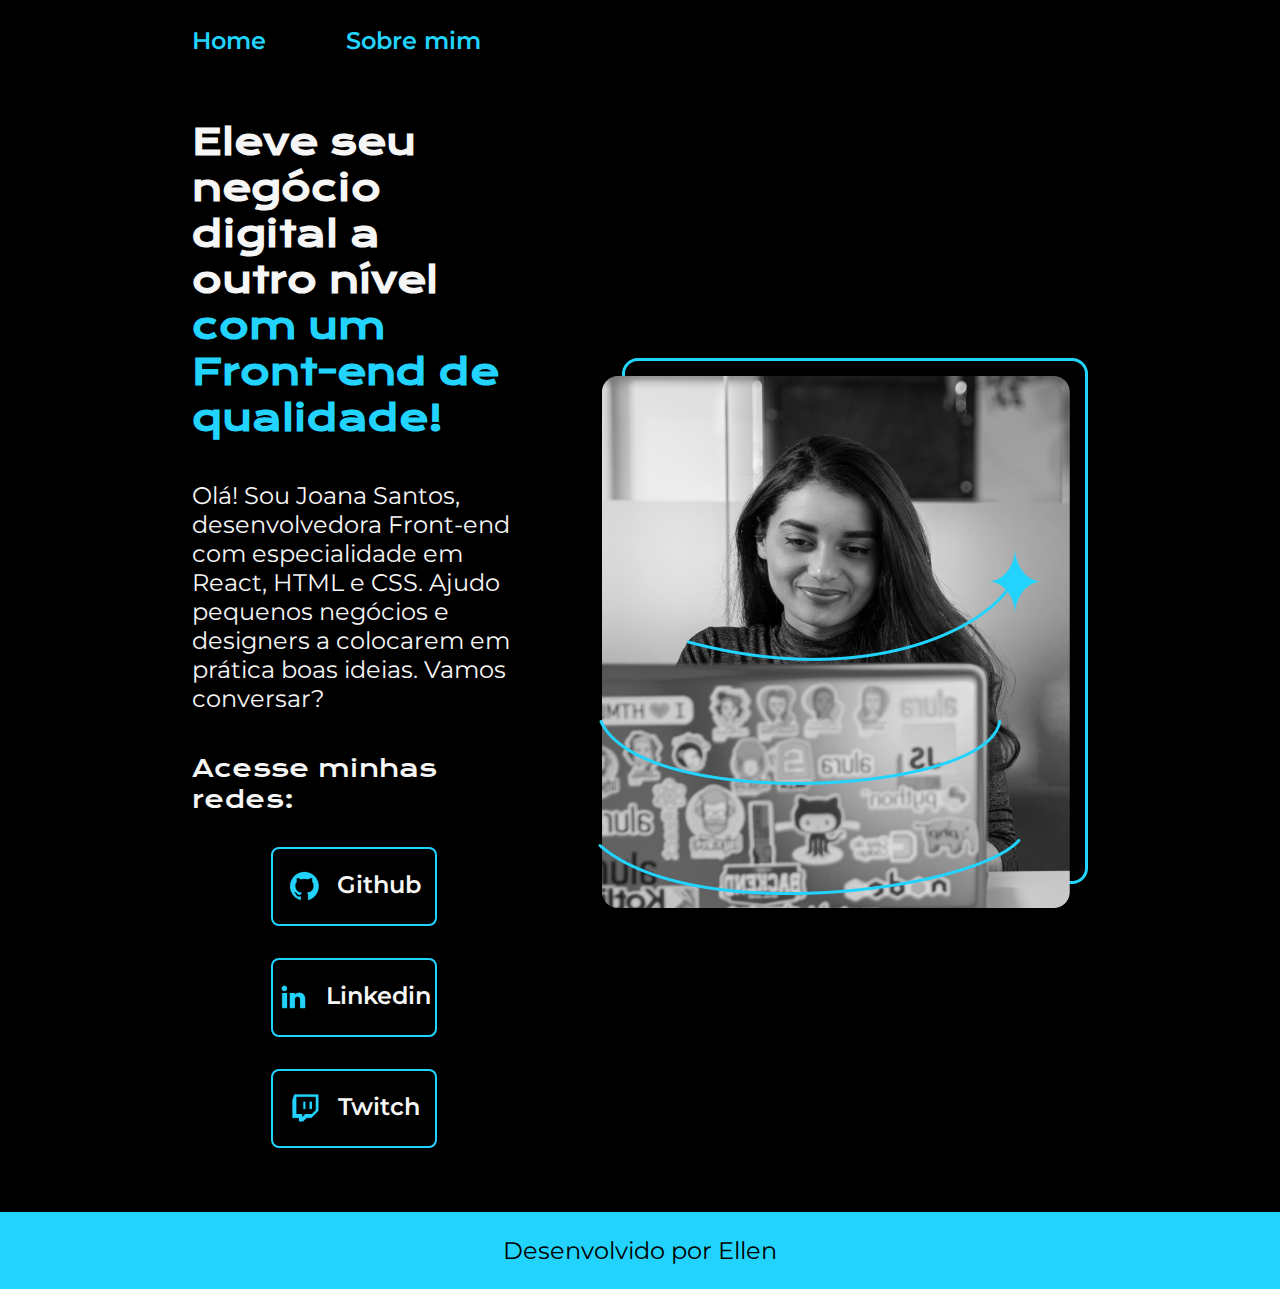
<file: index.html>
<!DOCTYPE html>
<html lang="pt-br">
<head>
    <meta charset="UTF-8">
    <meta http-equiv="X-UA-Compatible" content="IE=edge">
    <meta name="viewport" content="width=device-width, initial-scale=1.0">
    <title>Portfolio</title>
    <link rel="stylesheet" href="./styles/style.css">
</head>
<body>
    <header class="cabecalho">
        <nav class="cabecalho__menu">
            <a class="cabecalho__menu__link" href="index.html">Home</a>
            <a class="cabecalho__menu__link" href="about.html">Sobre mim</a>
        </nav>
    </header>
    <main class="apresentacao">
        <section class="apresentacao__conteudo">
            <h1 class="apresentacao__conteudo__titulo">Eleve seu negócio digital a outro nível<strong class="titulo-destaque"> com um Front-end de qualidade!</strong></h1>
            <p class="apresentacao__conteudo__paragrafo">Olá! Sou Joana Santos, desenvolvedora Front-end com especialidade em React, HTML e CSS. Ajudo pequenos negócios e designers a colocarem em prática boas ideias. Vamos conversar?</p>
            <div class="apresentacao__links">
                <h2 class="apresentacao__links__subtitulo">Acesse minhas redes:</h2>
                <a class="apresentacao__links__botao" href="https://github.com">
                    <img src="./assets/github.png">
                    Github
                </a>
                <a class="apresentacao__links__botao" href="https://linkedin.com">
                    <img src="./assets/linkedin.png">
                    Linkedin
                </a>
                <a class="apresentacao__links__botao" href="https://twitch.tv">
                    <img src="./assets/twitch.png">
                    Twitch
                </a>
            </div>
        </section>
        <img src="./assets/imagem.png" alt="Foto da Joana Santos programando">
    </main>
    <footer class="rodape">
        <p>Desenvolvido por Ellen</p>
    </footer>
</body>
</html>
</file>
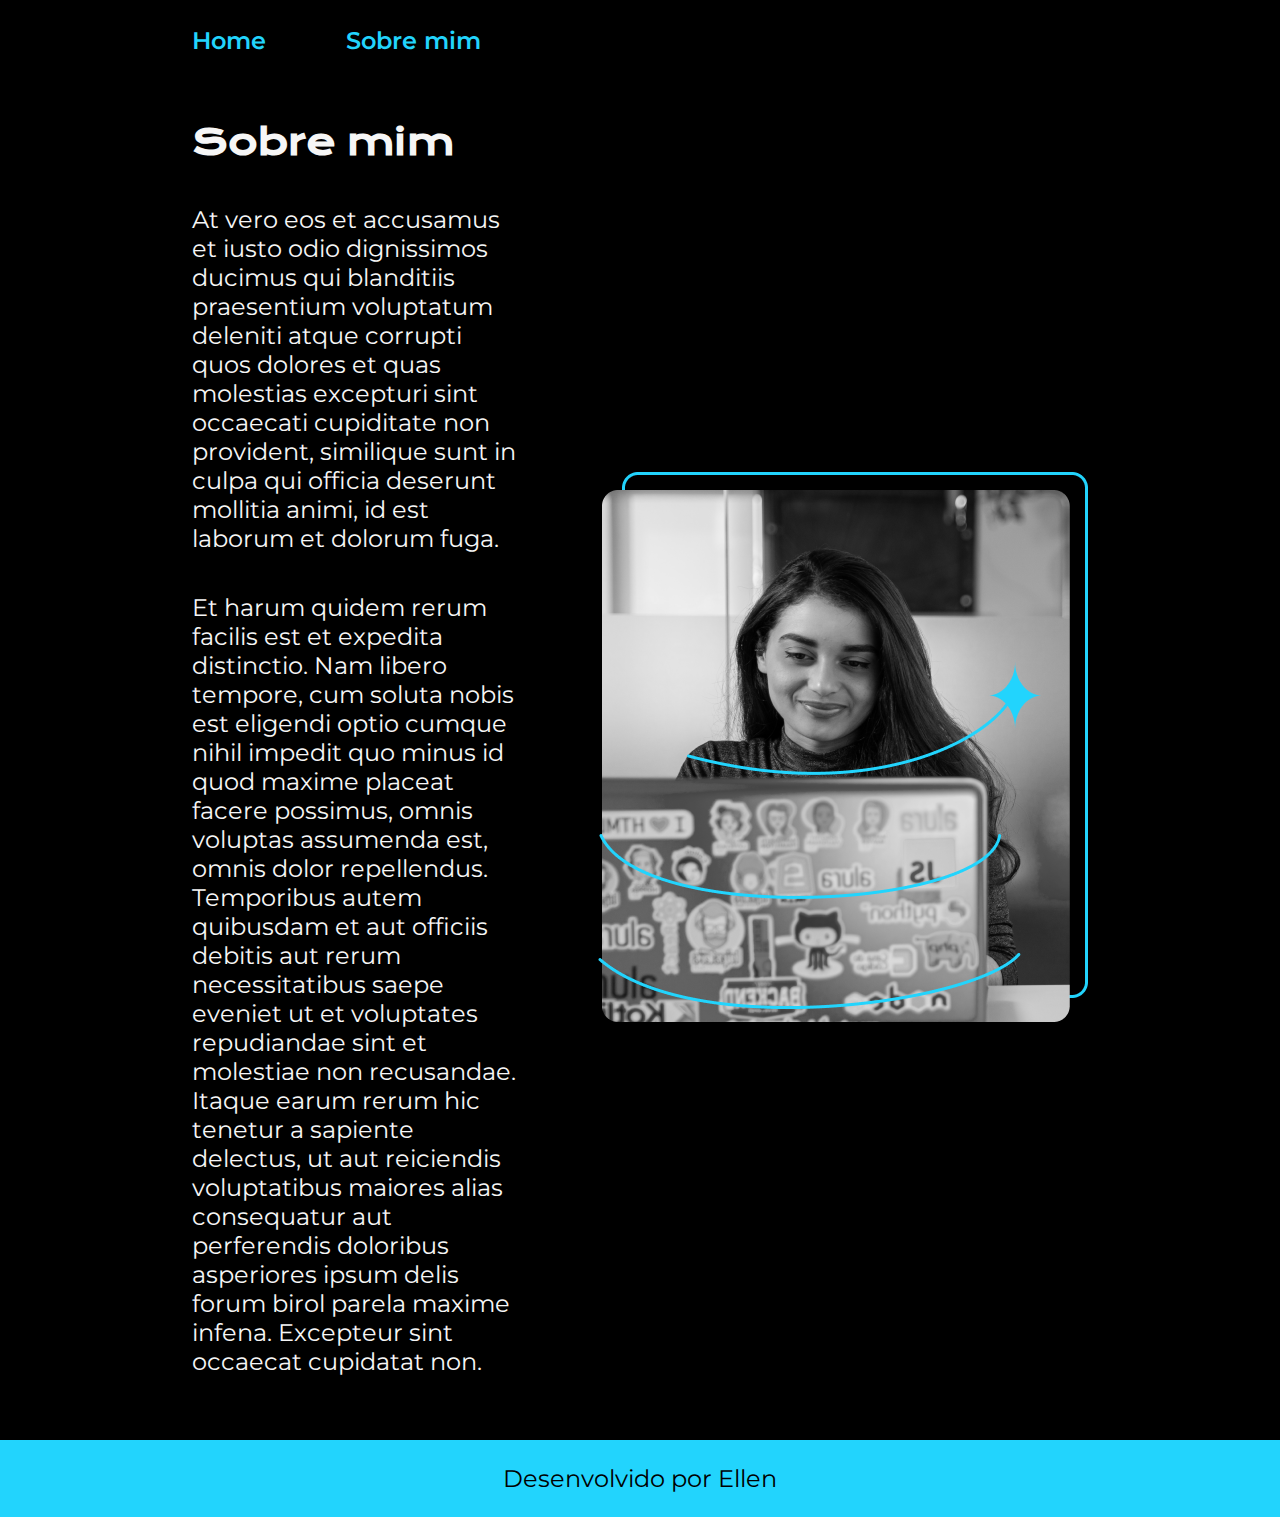
<file: about.html>
<!DOCTYPE html>
<html lang="pt-br">
<head>
    <meta charset="UTF-8">
    <meta name="viewport" content="width=device-width, initial-scale=1.0">
    <title>Sobre mim</title>
    <link rel="stylesheet" href="./styles/style.css">
</head>
<body>
    <header class="cabecalho">
        <nav class="cabecalho__menu">
            <a class="cabecalho__menu__link" href="index.html">Home</a>
            <a class="cabecalho__menu__link" href="about.html">Sobre mim</a>
        </nav>
    </header>

    <main class="apresentacao">
        <section class="apresentacao__conteudo">
            <h1 class="apresentacao__conteudo__titulo">Sobre mim</h1>
            <p class="apresentacao__conteudo__paragrafo">At vero eos et accusamus et iusto odio dignissimos ducimus qui blanditiis praesentium voluptatum deleniti atque corrupti quos dolores et quas molestias excepturi sint occaecati cupiditate non provident, similique sunt in culpa qui officia deserunt mollitia animi, id est laborum et dolorum fuga.</p>
            <p class="apresentacao__conteudo__paragrafo">Et harum quidem rerum facilis est et expedita distinctio. Nam libero tempore, cum soluta nobis est eligendi optio cumque nihil impedit quo minus id quod maxime placeat facere possimus, omnis voluptas assumenda est, omnis dolor repellendus. Temporibus autem quibusdam et aut officiis debitis aut rerum necessitatibus saepe eveniet ut et voluptates repudiandae sint et molestiae non recusandae. Itaque earum rerum hic tenetur a sapiente delectus, ut aut reiciendis voluptatibus maiores alias consequatur aut perferendis doloribus asperiores ipsum delis forum birol parela maxime infena. Excepteur sint occaecat cupidatat non.</p>
        </section>
        <img src="./assets/imagem.png" alt="Foto da Joana Santos programando">
    </main>

    <footer class="rodape">
        <p>Desenvolvido por Ellen</p>
    </footer> 

</body>
</html>
</file>
<file: styles/style.css>
@import url('https://fonts.googleapis.com/css2?family=Krona+One&family=Montserrat:wght@400;600&display=swap');

:root {
    --cor-primaria: #000000;
    --cor-secundaria: #F6F6F6;
    --cor-terciaria: #22D4FD;
    --cor-hover: #272727;

    --fonte-primaria: 'Krona One', sans-serif;
    --fonte-secundaria: 'Montserrat', sans-serif;
}

* {
    margin: 0;
    padding: 0;
}

body {
    box-sizing: border-box;    
    background-color: var(--cor-primaria);
    color: var(--cor-secundaria);
}

.cabecalho {
    padding: 2% 0% 0% 15%;

}

.cabecalho__menu {
    display: flex;
    gap: 80px;
}

  .cabecalho__menu__link {
      font-family: var(--fonte-secundaria);
      font-size: 1.5rem;
      font-weight: 600;
      color: var(--cor-terciaria);
      text-decoration: none;
    
  }

.apresentacao {
    padding: 5% 15%;
    display: flex;
    align-items: center;
    justify-content: space-between;
    gap: 82px;
}

.apresentacao__conteudo {
    width: 50%;
    display: flex;
    flex-direction: column;
    gap: 40px;
}

.apresentacao__conteudo__titulo {
    font-size: 2.25rem;
    font-family: var(--fonte-primaria);
}

.titulo-destaque {
    color: var(--cor-terciaria);
}

.apresentacao__conteudo__paragrafo {
    font-size: 1.5rem;
    font-family: var(--fonte-secundaria);
}

.apresentacao__links {
    display: flex;
    flex-direction: column;
    justify-content: space-between;
    align-items: center;
    gap: 32px;
}

.apresentacao__links__subtitulo {
font-family: var(--fonte-primaria);
font-weight: 400;
font-size: 1.5rem;
}


.apresentacao__links__botao {
    display: flex;
    justify-content: center;
    gap: 16px;
    border: 2px solid var(--cor-terciaria);
    width: 50%;
    text-align: center;
    border-radius: 8px;
    font-size: 1.5rem;
    font-weight: 600;
    padding: 21.5px 0;
    text-decoration: none;
    color: var(--cor-secundaria);
    font-family: var(--fonte-secundaria);
}

.apresentacao__links__botao:hover {
    background-color: var(--cor-hover);
    padding: 3%;
}

.apresentacao__imagem {
    width: 50%;
}




.rodape {
    padding: 24px;
    color: var(--cor-primaria);
    background-color: var(--cor-terciaria);
    text-align: center;
    font-family: var(--fonte-secundaria);
    font-size: 1.5rem;
    font-weight: 400;
}

@media (max-width: 1200px) {
    .cabecalho {
        padding: 10%;

    }
    .cabecalho__menu {
        justify-content: center;
    }

    .apresentacao {
        flex-direction: column-reverse;
        padding: 5%;
    }

    .apresentacao__conteudo {
        width: auto;
    }
}
</file>
